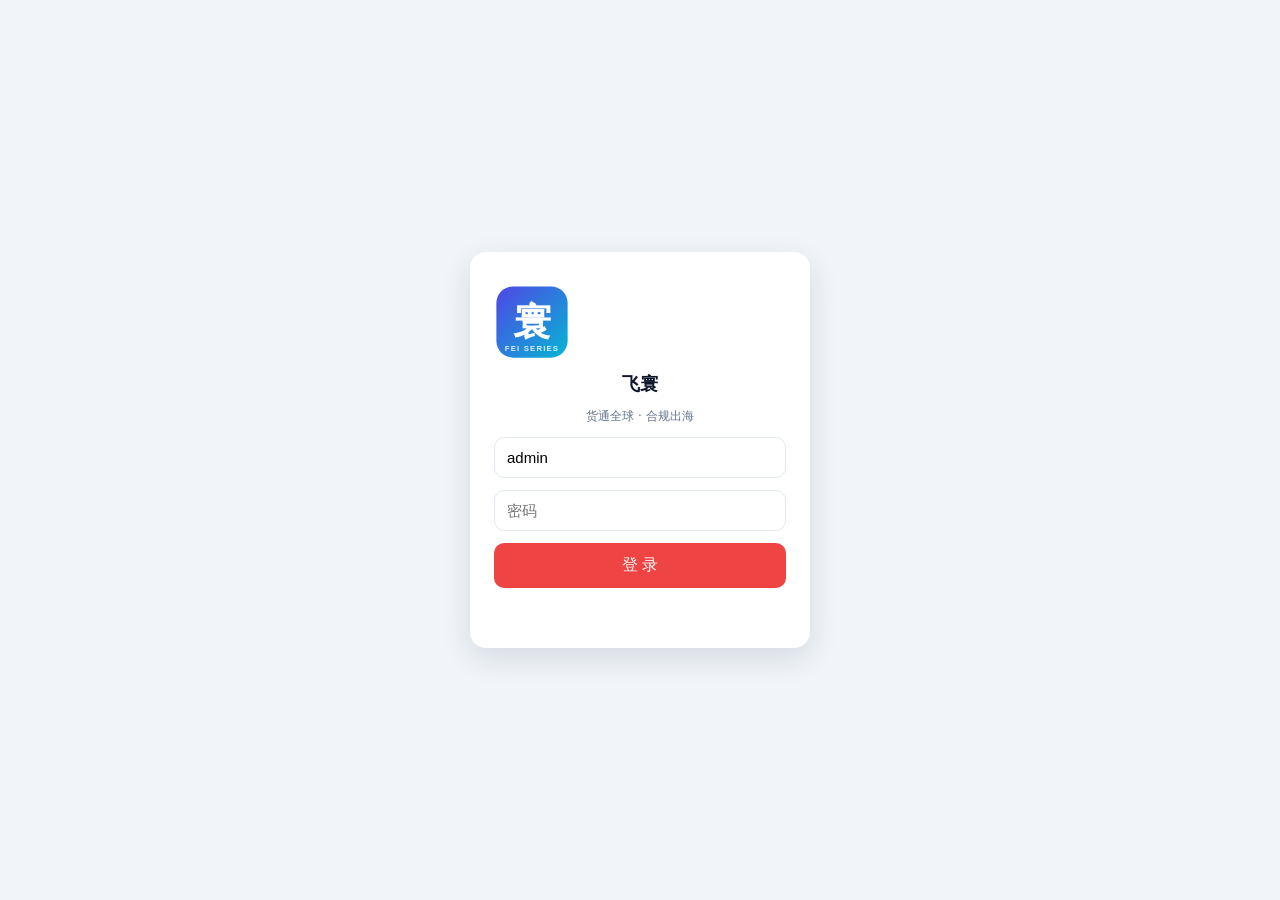
<file: mobile/index.html>
<!doctype html>
<html lang="zh-CN">
<head>
<meta charset="utf-8">
<meta name="viewport" content="width=device-width,initial-scale=1,viewport-fit=cover">
<meta name="theme-color" content="#ef4444">
<title>飞寰</title>
<link rel="manifest" href="manifest.webmanifest">
<link rel="icon" href="icon.svg">
<link rel="apple-touch-icon" href="icon.svg">
<link rel="stylesheet" href="style.css">
</head>
<body>
<div id="lg" class="lg-wrap">
  <form id="lgf" class="lg">
    <img src="icon.svg" width="76" height="76">
    <h1>飞寰</h1>
    <p>货通全球 · 合规出海</p>
    <input id="lg-u" placeholder="账号" value="admin" autocomplete="username">
    <input id="lg-p" type="password" placeholder="密码" autocomplete="current-password">
    <button>登 录</button>
    <em id="lg-err"></em>
  </form>
</div>
<div id="main" hidden>
  <header><img src="icon.svg" width="26" height="26"><b>飞寰</b><span id="pg"></span></header>
  <section id="view"></section>
  <nav id="tabs"></nav>
</div>
<script src="config.js"></script>
<script src="app.js"></script>
</body>
</html>
</file>
<file: mobile/style.css>
:root{--pri:#ef4444;--bg:#f1f5f9}
*{box-sizing:border-box;margin:0}
body{font-family:system-ui,"Microsoft YaHei";background:var(--bg);color:#0f172a;font-size:14px}
.lg-wrap{display:flex;align-items:center;justify-content:center;min-height:100vh;padding:20px}
.lg{background:#fff;border-radius:16px;padding:32px 24px;width:100%;max-width:340px;display:flex;flex-direction:column;gap:12px;text-align:center;box-shadow:0 10px 30px rgba(15,23,42,.12)}
.lg h1{font-size:18px}.lg p{color:#64748b;font-size:12px}
.lg input{border:1px solid #e2e8f0;border-radius:10px;padding:11px 12px;font-size:15px}
.lg button{background:var(--pri);border:0;color:#fff;border-radius:10px;padding:12px;font-size:16px;cursor:pointer}
.lg em{color:#dc2626;font-size:12px;font-style:normal;min-height:16px}
header{position:sticky;top:0;display:flex;align-items:center;gap:8px;padding:10px 14px;background:var(--pri);color:#fff;padding-top:calc(10px + env(safe-area-inset-top))}
header b{font-size:15px}header span{font-size:12px;opacity:.85;margin-left:auto}
#view{padding:12px 12px 76px}
.kpis{display:grid;grid-template-columns:1fr 1fr;gap:10px}
.kpi{background:#fff;border-radius:12px;padding:14px}
.kpi b{font-size:24px;color:var(--pri)}
.kpi span{display:block;color:#64748b;font-size:12px;margin-top:2px}
.intro{background:#fff;border-radius:12px;padding:14px;margin-top:12px;font-size:12px;color:#475569;line-height:1.8}
.card{background:#fff;border-radius:12px;padding:12px;margin-bottom:10px}
.card h3{font-size:14px;margin-bottom:6px;color:var(--pri)}
.line{display:flex;justify-content:space-between;gap:10px;font-size:12px;padding:3px 0;border-bottom:1px dashed #f1f5f9}
.line i{color:#94a3b8;font-style:normal;flex-shrink:0}
.line b{font-weight:500;text-align:right;word-break:break-all}
.tag{display:inline-block;padding:1px 8px;border-radius:999px;background:#e2e8f0;font-size:11px}
.search{width:100%;border:1px solid #e2e8f0;border-radius:10px;padding:9px 12px;margin-bottom:10px}
#tabs{position:fixed;bottom:0;left:0;right:0;display:flex;background:#fff;border-top:1px solid #e2e8f0;padding-bottom:env(safe-area-inset-bottom)}
#tabs a{flex:1;text-align:center;padding:7px 0 8px;text-decoration:none;color:#64748b;font-size:11px;cursor:pointer}
#tabs a i{display:block;font-size:19px;font-style:normal}
#tabs a.on{color:var(--pri);font-weight:600}
.me-card{background:#fff;border-radius:12px;padding:18px;text-align:center}
.me-card img{border-radius:22px}
.me-card h2{font-size:16px;margin-top:8px}
.me-card p{color:#64748b;font-size:12px;margin:4px 0 12px}
.me-card button{background:#fee2e2;color:#b91c1c;border:0;border-radius:10px;padding:10px 24px;font-size:14px;cursor:pointer}
.empty{color:#94a3b8;text-align:center;padding:40px 0}
</file>
